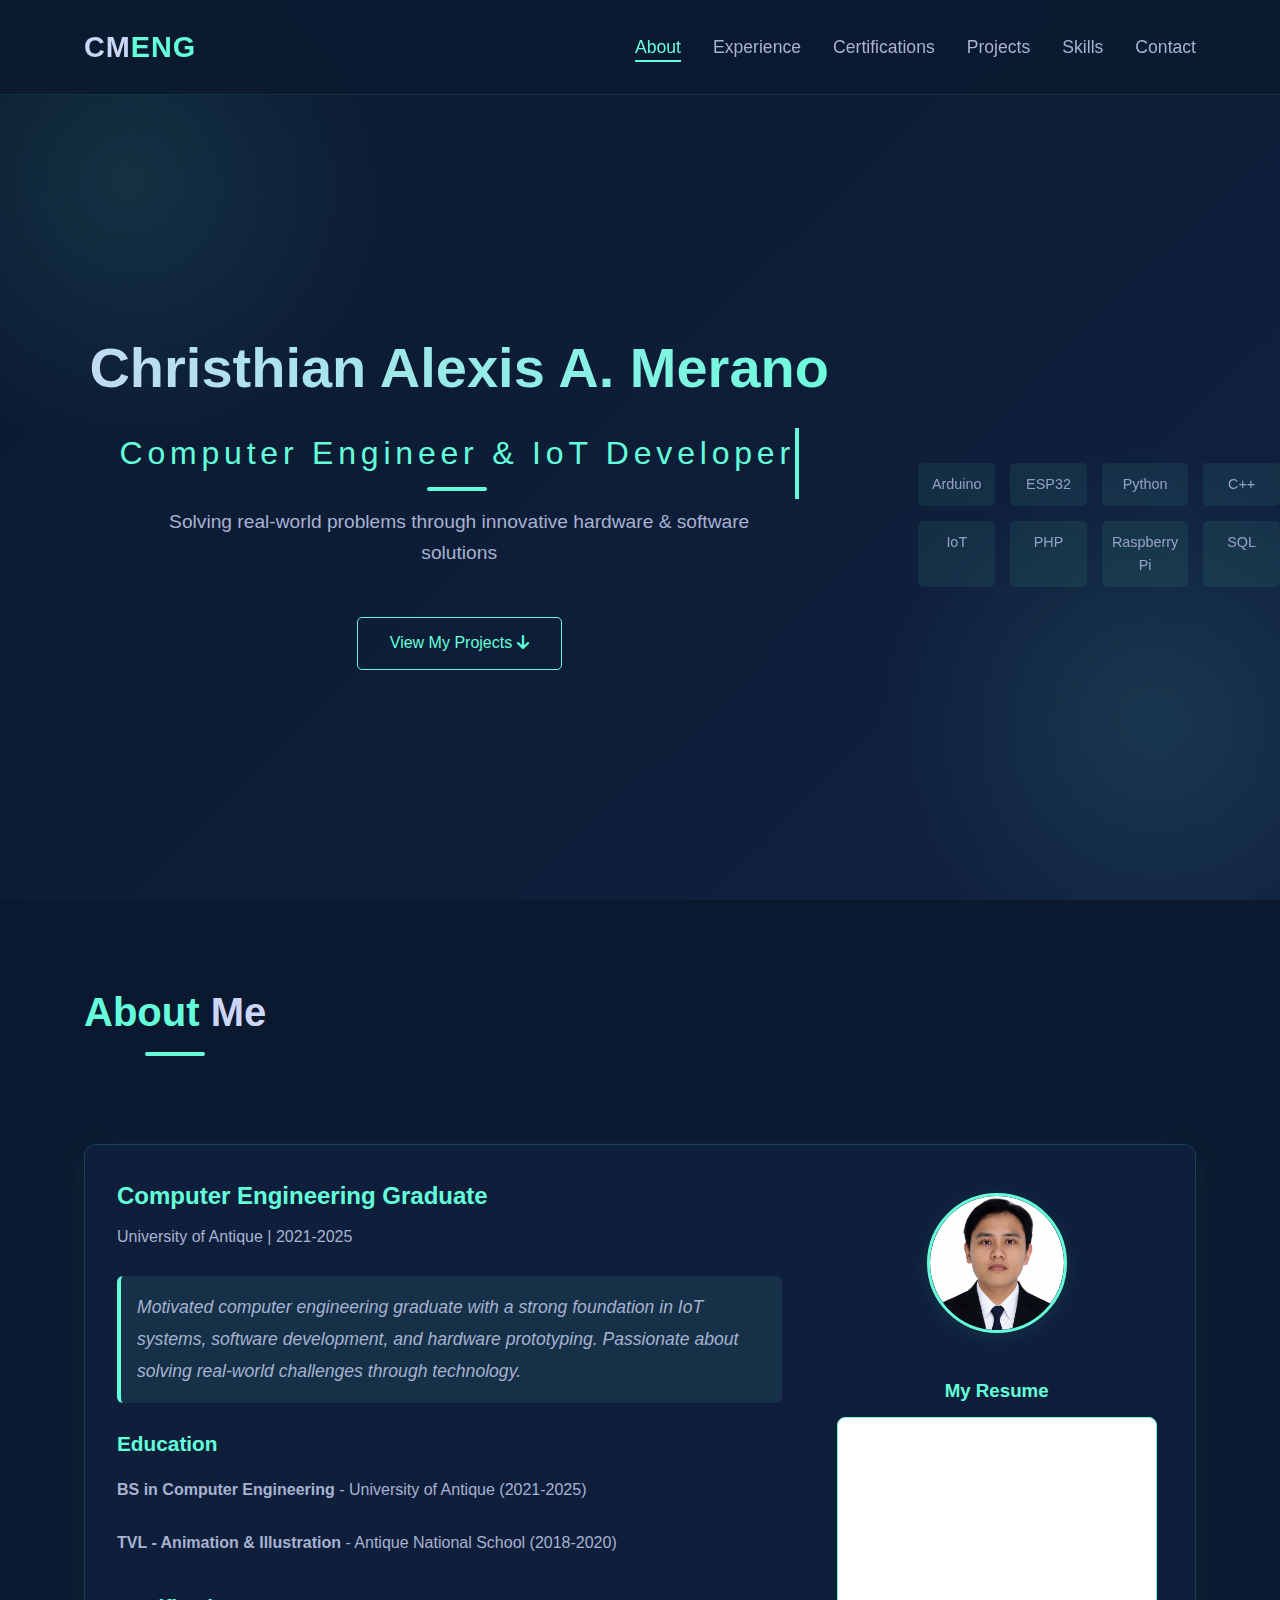
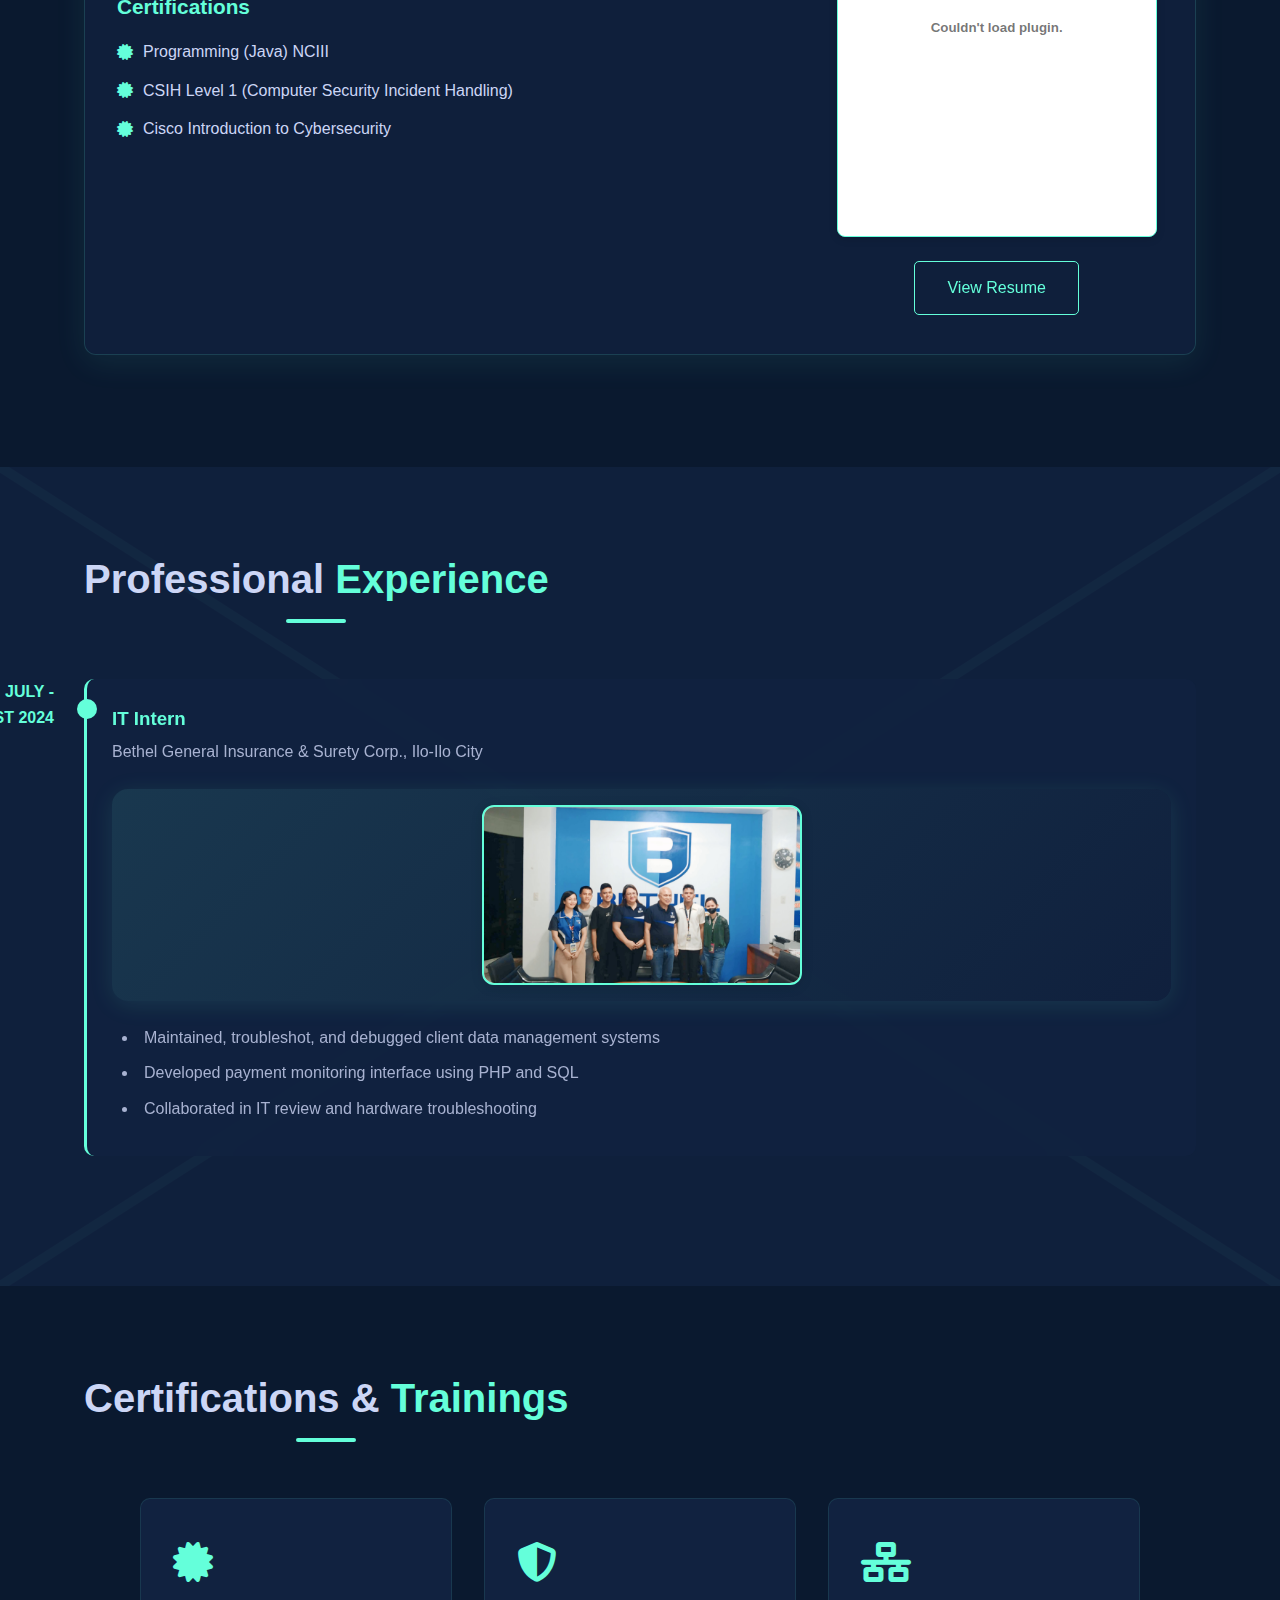
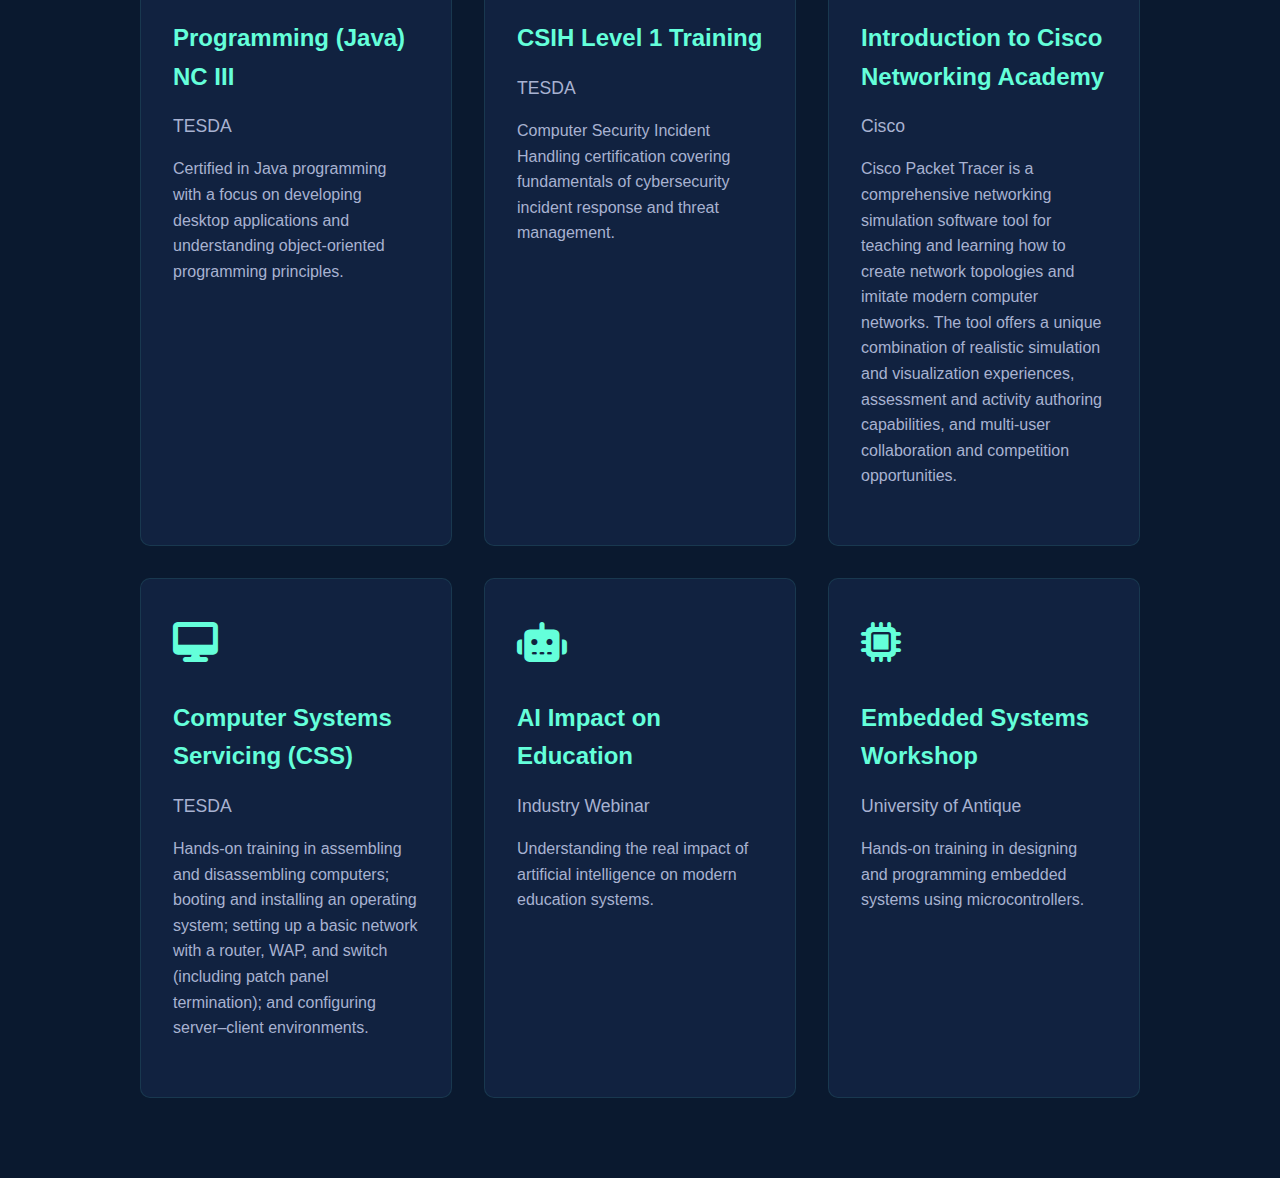
<file: index.html>
<!DOCTYPE html>
<html lang="en">
<head>
<script src="https://www.google.com/recaptcha/api.js" async defer></script>

    <meta charset="UTF-8">
    <meta name="viewport" content="width=device-width, initial-scale=1.0">
    <title>Christhian Merano | Computer Engineer</title>
    <link rel="stylesheet" href="https://cdnjs.cloudflare.com/ajax/libs/font-awesome/6.4.0/css/all.min.css">
    <link rel="stylesheet" href="style.css">
</head>
<body>
    <!-- Navigation -->
    <nav>
        <div class="container">
            <a href="#" class="logo">CM<span>ENG</span></a>
            <ul>
                <li><a href="#about" class="active">About</a></li>
                <li><a href="#experience">Experience</a></li>
                <li><a href="#certifications">Certifications</a></li>
                <li><a href="#projects">Projects</a></li>
                <li><a href="#skills">Skills</a></li>
                <li><a href="#contact">Contact</a></li>
            </ul>
            <div class="menu-toggle">
                <i class="fas fa-bars"></i>
            </div>
        </div>
    </nav>

    <!-- Hero Section -->
    <header>
        <div class="container">
            <div class="hero-text">
                <h1>Christhian Alexis A. Merano</h1>
                <div class="typewriter">
                    <h2>Computer Engineer & IoT Developer</h2>
                </div>
                <p>Solving real-world problems through innovative hardware & software solutions</p>
                <a href="#projects" class="btn">View My Projects <i class="fas fa-arrow-down"></i></a>
            </div>
        </div>
        <div class="tech-grid">
            <div class="grid-item">Arduino</div>
            <div class="grid-item">ESP32</div>
            <div class="grid-item">Python</div>
            <div class="grid-item">C++</div>
            <div class="grid-item">IoT</div>
            <div class="grid-item">PHP</div>
            <div class="grid-item">Raspberry Pi</div>
            <div class="grid-item">SQL</div>
        </div>
    </header>

  <!-- About Section -->
<section id="about">
    <div class="container">
        <h2><span>About</span> Me</h2>
        <div class="about-content about-card">
            <div class="about-text">
                <h3>Computer Engineering Graduate</h3>
                <p>University of Antique | 2021-2025</p>
                <p class="objective">Motivated computer engineering graduate with a strong foundation in IoT systems, software development, and hardware prototyping. Passionate about solving real-world challenges through technology.</p>
                <div class="education">
                    <h4>Education</h4>
                    <p><strong>BS in Computer Engineering</strong> - University of Antique (2021-2025)</p>
                    <p><strong>TVL - Animation & Illustration</strong> - Antique National School (2018-2020)</p>
                </div>
                <div class="certifications">
                    <h4>Certifications</h4>
                    <ul>
                        <li><i class="fas fa-certificate"></i> Programming (Java) NCIII</li>
                        <li><i class="fas fa-certificate"></i> CSIH Level 1 (Computer Security Incident Handling)</li>
                        <li><i class="fas fa-certificate"></i> Cisco Introduction to Cybersecurity</li>
                    </ul>
                </div>
            </div>
            <div class="about-image">
                <div class="profile-placeholder">
                    <img src="photos/profile.png" alt="Photo">
                </div>
                <div class="about-resume-wrapper">
                    <h3 style="color:var(--accent);margin:1.2rem 0 0.7rem 0;">My Resume</h3>
                    <embed 
                        src="photos/ChristhianMerano_Resume2025.pdf#toolbar=0"
                        type="application/pdf"
                        class="resume-embed"
                        alt="Resume Preview"
                    />
                    <a href="photos/ChristhianMerano_Resume2025.pdf" target="_blank" class="btn" style="margin-top:1rem;">View Resume</a>
                </div>
            </div>
        </div>
    </div>
</section>

    <!-- Experience Section -->
    <section id="experience" class="dark-section">
        <div class="container">
            <h2>Professional <span>Experience</span></h2>
           <div class="timeline-item">
    <div class="timeline-date">JULY - AUGUST 2024</div>
    <div class="timeline-content">
        <h3>IT Intern</h3>
        <h4>Bethel General Insurance & Surety Corp., Ilo-Ilo City</h4>
        <!-- Improved Bethel Experience Image -->
        <div class="experience-image-wrapper">
            <img src="photos/bethel.png" alt="Bethel Internship"
                class="experience-image"
            >
        </div>
        <ul>
            <li>Maintained, troubleshot, and debugged client data management systems</li>
            <li>Developed payment monitoring interface using PHP and SQL</li>
            <li>Collaborated in IT review and hardware troubleshooting</li>
        </ul>
    </div>
</div>
        </div>
    </section>



 <!-- Certifications Section -->
<section id="certifications">
    <div class="container">
        <h2>Certifications & <span>Trainings</span></h2>
        <div class="certifications-grid">
            <!-- Java Certification Card with Clickable Feature -->
            <div class="certification-card" id="java-cert-card" style="cursor:pointer;">
                <div class="certification-icon">
                    <i class="fas fa-certificate"></i>
                </div>
                <h3>Programming (Java) NC III</h3>
                <span class="issuer">TESDA</span>
                <p>Certified in Java programming with a focus on developing desktop applications and understanding object-oriented programming principles.</p>
            </div>
            <!-- CSIH Certification Card with Clickable Feature -->
            <div class="certification-card" id="csih-cert-card" style="cursor:pointer;">
                <div class="certification-icon">
                    <i class="fas fa-shield-alt"></i>
                </div>
                <h3>CSIH Level 1 Training</h3>
                <span class="issuer">TESDA</span>
                <p>Computer Security Incident Handling certification covering fundamentals of cybersecurity incident response and threat management.</p>
            </div>
            <!-- Cisco Certification Card with Clickable Feature -->
            <div class="certification-card" id="cisco-cert-card" style="cursor:pointer;">
                <div class="certification-icon">
                    <i class="fas fa-network-wired"></i>
                </div>
                <h3>Introduction to Cisco Networking Academy</h3>
                <span class="issuer">Cisco </span>
                <p>
                    Cisco Packet Tracer is a comprehensive networking simulation software tool for teaching and learning how to create network topologies and imitate modern computer networks. The tool offers a unique combination of realistic simulation and visualization experiences, assessment and activity authoring capabilities, and multi-user collaboration and competition opportunities.
                </p>
            </div>
            <div class="certification-card" id="css-cert-card" style="cursor:pointer;">
  <div class="certification-icon">
    <i class="fas fa-desktop"></i>
  </div>
  <h3>Computer Systems Servicing (CSS)</h3>
  <span class="issuer">TESDA</span>
  <p>
    Hands-on training in assembling and disassembling computers; booting and installing an operating system; 
    setting up a basic network with a router, WAP, and switch (including patch panel termination);
    and configuring server–client environments.
  </p>
</div>
            <!-- AI Impact on Education Card with Clickable Feature -->
            <div class="certification-card" id="ai-cert-card" style="cursor:pointer;">
                <div class="certification-icon">
                    <i class="fas fa-robot"></i>
                </div>
                <h3>AI Impact on Education</h3>
                <span class="issuer">Industry Webinar</span>
                <p>Understanding the real impact of artificial intelligence on modern education systems.</p>
            </div>
            <div class="certification-card">
                <div class="certification-icon">
                    <i class="fas fa-microchip"></i>
                </div>
                <h3>Embedded Systems Workshop</h3>
                <span class="issuer">University of Antique</span>
                <p>Hands-on training in designing and programming embedded systems using microcontrollers.</p>
            </div>
        </div>
    </div>
    <!-- Modal for Java Certificate -->
    <div id="javaModal" class="modal" style="display:none;">
        <div class="modal-content">
            <span class="close" id="closeJavaModal">&times;</span>
            <h2>Programming (Java) NC III Certificate</h2>
            <div id="java-certificates-placeholder" style="text-align:center;">
                <img src="photos/javacert.png" alt="Java NC III Certificate" style="max-width:100%;margin-bottom:1rem;border-radius:8
</file>
<file: style.css>
/* Tech Theme - Dark Blue with Teal Accents */
:root {
    --primary: #0a192f;
    --secondary: #112240;
    --accent: #64ffda;
    --text: #ccd6f6;
    --light-text: #a8b2d1;
    --card-bg: #112240;
    --header-gradient: linear-gradient(135deg, #0a192f 0%, #112240 100%);
}

/* Basic Reset */
* {
    margin: 0;
    padding: 0;
    box-sizing: border-box;
}

body {
    font-family: 'Segoe UI', Tahoma, Geneva, Verdana, sans-serif;
    line-height: 1.6;
    color: var(--text);
    background-color: var(--primary);
    overflow-x: hidden;
    min-height: 100vh;
    position: relative;
}
body::after {
    content: '';
    position: fixed;
    left: 0; top: 0;
    width: 100vw; height: 100vh;
    pointer-events: none;
    background: radial-gradient(circle at 80% 20%, rgba(100,255,218,0.07) 0, transparent 60%),
                radial-gradient(circle at 20% 80%, rgba(100,255,218,0.05) 0, transparent 60%);
    z-index: 0;
    animation: bgMove 12s linear infinite alternate;
}
@keyframes bgMove {
    0% { background-position: 80% 20%, 20% 80%; }
    100% { background-position: 60% 40%, 40% 60%; }
}

h1, h2, h3, h4, h5, h6 {
    font-weight: 700;
    color: var(--text);
}

h2 {
    font-size: 2.5rem;
    margin-bottom: 3rem;
    text-align: center;
    position: relative;
    display: inline-block;
    padding-bottom: 0.5rem;
}
h2::after {
    content: '';
    display: block;
    width: 60px;
    height: 4px;
    background: var(--accent);
    margin: 0.5rem auto 0;
    border-radius: 2px;
}
h2 span {
    color: var(--accent);
}

.container {
    width: 90%;
    max-width: 1200px;
    margin: 0 auto;
    padding: 0 20px;
}

section {
    padding: 5rem 0;
}

.dark-section {
    background-color: var(--secondary);
    position: relative;
    overflow: hidden;
}
.dark-section::before {
    content: "";
    position: absolute;
    top: 0;
    left: 0;
    width: 100%;
    height: 100%;
    background: url('data:image/svg+xml;utf8,<svg xmlns="http://www.w3.org/2000/svg" viewBox="0 0 100 100" preserveAspectRatio="none"><rect fill="rgba(10,25,47,0.8)" width="100" height="100"/><path d="M0,0 L100,100 M100,0 L0,100" stroke="rgba(100,255,218,0.1)" stroke-width="1"/></svg>');
    background-size: cover;
    opacity: 0.3;
}

/* Navigation */
nav {
    background-color: rgba(10, 25, 47, 0.9);
    padding: 1.5rem 0;
    position: fixed;
    width: 100%;
    top: 0;
    z-index: 1000;
    backdrop-filter: blur(10px);
    border-bottom: 1px solid rgba(100, 255, 218, 0.1);
}
nav .container {
    display: flex;
    justify-content: space-between;
    align-items: center;
}
.logo {
    font-size: 1.8rem;
    font-weight: bold;
    text-decoration: none;
    color: var(--text);
    letter-spacing: 1px;
}
.logo span {
    color: var(--accent);
}
nav ul {
    display: flex;
    list-style: none;
    transition: all 0.3s;
}
nav ul li {
    margin-left: 2rem;
}
nav ul li a {
    color: var(--light-text);
    text-decoration: none;
    transition: color 0.3s;
    font-size: 1.1rem;
    position: relative;
    outline: none;
}
nav ul li a:hover,
nav ul li a.active {
    color: var(--accent);
}
nav ul li a::after,
nav ul li a.active::after {
    content: '';
    position: absolute;
    bottom: -5px;
    left: 0;
    width: 0;
    height: 2px;
    background: var(--accent);
    transition: width 0.3s;
}
nav ul li a:hover::after,
nav ul li a.active::after {
    width: 100%;
}
.menu-toggle {
    display: none;
    font-size: 2rem;
    color: var(--accent);
    cursor: pointer;
    background: none;
    border: none;
    outline: none;
}

/* Mobile Nav */
@media (max-width: 768px) {
    nav ul {
        display: none;
        position: absolute;
        top: 70px;
        right: 0;
        flex-direction: column;
        background: var(--secondary);
        width: 200px;
        border-radius: 0 0 0 12px;
        box-shadow: 0 8px 32px rgba(100,255,218,0.18);
        z-index: 1001;
    }
    nav ul.active {
        display: flex !important;
    }
    nav ul li {
        margin: 1rem 0;
        text-align: right;
    }
    .menu-toggle {
        display: block;
    }
}

/* Hero Section */
header {
    background: var(--header-gradient);
    min-height: 100vh;
    display: flex;
    align-items: center;
    text-align: center;
    padding-top: 100px;
    position: relative;
    overflow: hidden;
    z-index: 1;
}
header::before {
    content: "";
    position: absolute;
    top: 0;
    left: 0;
    width: 100%;
    height: 100%;
    background: 
        radial-gradient(circle at 10% 20%, rgba(100, 255, 218, 0.1) 0%, transparent 20%),
        radial-gradient(circle at 90% 80%, rgba(100, 255, 218, 0.1) 0%, transparent 20%);
}
.hero-text h1 {
    font-size: 3.5rem;
    margin-bottom: 1rem;
    background: linear-gradient(to right, #ccd6f6, #64ffda);
    -webkit-background-clip: text;
    background-clip: text;
    color: transparent;
}
.typewriter h2 {
    font-size: 2rem;
    margin-bottom: 2rem;
    font-weight: 400;
    color: var(--accent);
    display: inline-block;
    overflow: hidden;
    border-right: 0.15em solid var(--accent);
    white-space: nowrap;
    margin: 0 auto;
    letter-spacing: 0.15em;
    animation: typing 3.5s steps(40, end), blink-caret 0.75s step-end infinite;
}
@keyframes typing {
    from { width: 0 }
    to { width: 100% }
}
@keyframes blink-caret {
    from, to { border-color: transparent }
    50% { border-color: var(--accent); }
}
.hero-text p {
    font-size: 1.2rem;
    max-width: 600px;
    margin: 0 auto 3rem;
    color: var(--light-text);
}
.btn {
    display: inline-block;
    background: transparent;
    color: var(--accent);
    padding: 0.8rem 2rem;
    border: 1px solid var(--accent);
    border-radius: 5px;
    text-decoration: none;
    font-size: 1rem;
    transition: all 0.3s;
    cursor: pointer;
    position: relative;
    overflow: hidden;
    z-index: 1;
}
.btn::before {
    content: '';
    position: absolute;
    top: 0;
    left: 0;
    width: 0;
    height: 100%;
    background: var(--accent);
    transition: width 0.3s;
    z-index: -1;
}
.btn:hover {
    color: var(--primary);
}
.btn:hover::before {
    width: 100%;
}
.tech-grid {
    display: grid;
    grid-template-columns: repeat(4, 1fr);
    gap: 15px;
    max-width: 800px;
    margin: 50px auto 0;
    opacity: 0.7;
}
.grid-item {
    background: rgba(100, 255, 218, 0.1);
    padding: 10px;
    border-radius: 5px;
    text-align: center;
    font-size: 0.9rem;
    transition: all 0.3s;
}
.grid-item:hover {
    transform: translateY(-5px);
    background: rgba(100, 255, 218, 0.2);
    box-shadow: 0 5px 15px rgba(100, 255, 218, 0.2);
}

/* About Section */
#about {
    scroll-margin-top: 80px;
}
.about-content {
    display: flex;
    gap: 3rem;
    align-items: flex-start;
    margin-top: 2rem;
}
.about-text {
    flex: 2;
}
.about-text h3 {
    color: var(--accent);
    margin-bottom: 0.5rem;
    font-size: 1.5rem;
}
.about-text p {
    margin-bottom: 1.5rem;
    color: var(--light-text);
    line-height: 1.8;
}
.objective {
    background: rgba(100,255,218,0.08);
    border-left: 4px solid var(--accent);
    padding: 1rem;
    border-radius: 6px;
    margin: 1.5rem 0;
    color: var(--text);
    font-style: italic;
    font-size: 1.1rem;
}
.education, .certifications {
    margin-bottom: 2rem;
}
.education h4, .certifications h4 {
    color: var(--accent);
    margin-bottom: 1rem;
    font-size: 1.3rem;
}
.certifications ul {
    list-style: none;
}
.certifications li {
    margin-bottom: 0.8rem;
    display: flex;
    align-items: center;
}
.certifications i {
    color: var(--accent);
    margin-right: 10px;
}
.about-image {
    flex: 1;
    display: flex;
    flex-direction: column;
    align-items: center;
}
.profile-placeholder {
    width: 140px;
    height: 140px;
    background: rgba(100,255,218,0.08);
    border-radius: 50%;
    display: flex;
    align-items: center;
    justify-content: center;
    flex-direction: column;
    font-size: 2.5rem;
    color: var(--accent);
    box-shadow: 0 4px 20px rgba(100,255,218,0.08);
    border: 3px solid var(--accent);
    margin-top: 1rem;
    overflow: hidden;
    position: relative;
    z-index: 1;
}
.profile-placeholder img {
    width: 100%;
    height: 100%;
    object-fit: cover;
    border-radius: 50%;
}
.about-card, .contact-card {
    background: rgba(17,34,64,0.7);
    border-radius: 12px;
    box-shadow: 0 8px 32px rgba(100,255,218,0.08);
    padding: 2rem;
    border: 1px solid rgba(100,255,218,0.15);
    margin-bottom: 2rem;
}

/* Experience Section */
.timeline-item {
    margin-bottom: 50px;
    position: relative;
}
.timeline-date {
    position: absolute;
    left: -150px;
    top: 0;
    width: 120px;
    text-align: right;
    color: var(--accent);
    font-weight: bold;
}
.timeline-content {
    background: rgba(17, 34, 64, 0.7);
    padding: 25px;
    border-radius: 10px;
    border-left: 3px solid var(--accent);
    position: relative;
    backdrop-filter: blur(10px);
}
.timeline-content::before {
    content: '';
    position: absolute;
    left: -10px;
    top: 20px;
    width: 20px;
    height: 20px;
    background: var(--accent);
    border-radius: 50%;
}
.timeline-content h3 {
    color: var(--accent);
    margin-bottom: 5px;
}
.timeline-content h4 {
    color: var(--light-text);
    margin-bottom: 15px;
    font-weight: 400;
}
.timeline-content ul {
    list-style-position: inside;
    padding-left: 10px;
}
.timeline-content li {
    margin-bottom: 10px;
    color: var(--light-text);
}

/* Certifications Section */
#certifications {
    scroll-margin-top: 80px;
}
.certifications-grid {
    display: grid;
    grid-template-columns: repeat(auto-fill, minmax(300px, 1fr));
    gap: 2rem;
    max-width: 1000px;
    margin: 0 auto;
}
.certification-card {
    background: var(--card-bg);
    border-radius: 10px;
    padding: 2rem;
    transition: transform 0.3s, box-shadow 0.3s;
    border: 1px solid rgba(100, 255, 218, 0.1);
    position: relative;
    overflow: hidden;
    cursor: pointer;
}
.certification-card::before {
    content: '';
    position: absolute;
    top: 0;
    left: 0;
    width: 5px;
    height: 0;
    background: var(--accent);
    transition: height 0.3s;
}
.certification-card:hover {
    transform: translateY(-10px);
    box-shadow: 0 10px 30px rgba(0, 0, 0, 0.3);
}
.certification-card:hover::before {
    height: 100%;
}
.certification-icon {
    font-size: 2.5rem;
    color: var(--accent);
    margin-bottom: 1.5rem;
}
.certification-card h3 {
    font-size: 1.5rem;
    margin-bottom: 1rem;
    color: var(--accent);
}
.certification-card .issuer {
    color: var(--light-text);
    font-size: 1.1rem;
    margin-bottom: 1rem;
    display: block;
}
.certification-card p {
    color: var(--light-text);
    margin-bottom: 1.5rem;
    line-height: 1.6;
}

/* Projects Section */
.projects-grid {
    display: grid;
    grid-template-columns: repeat(auto-fill, minmax(300px, 1fr));
    gap: 2rem;
}
.project-card {
    background: var(--card-bg);
    border-radius: 10px;
    padding: 2rem;
    transition: transform 0.3s, box-shadow 0.3s;
    border: 1px solid rgba(100, 255, 218, 0.1);
    position: relative;
    overflow: hidden;
}
.project-card::before {
    content: '';
    position: absolute;
    top: 0;
    left: 0;
    width: 5px;
    height: 0;
    background: var(--accent);
    transition: height 0.3s;
}
.project-card:hover {
    transform: translateY(-10px);
    box-shadow: 0 10px 30px rgba(0, 0, 0, 0.3);
}
.project-card:hover::before {
    height: 100%;
}
.project-icon {
    font-size: 2.5rem;
    color: var(--accent);
    margin-bottom: 1.5rem;
}
.project-card h3 {
    font-size: 1.5rem;
    margin-bottom: 1rem;
}
.project-card p {
    color: var(--light-text);
    margin-bottom: 1.5rem;
    line-height: 1.6;
}
.tech-tags {
    display: flex;
    flex-wrap: wrap;
    gap: 0.5rem;
}
.tech-tags span {
    background: rgba(100, 255, 218, 0.1);
    color: var(--accent);
    padding: 0.3rem 0.8rem;
    border-radius: 20px;
    font-size: 0.8rem;
}

/* Enhanced Skills Section */
.skills-container {
    display: grid;
    grid-template-columns: repeat(auto-fill, minmax(300px, 1fr));
    gap: 2rem;
}
.skill-category {
    background: rgba(17, 34, 64, 0.7);
    border-radius: 10px;
    padding: 1.5rem;
    backdrop-filter: blur(10px);
    border: 1px solid rgba(100, 255, 218, 0.1);
    transition: all 0.3s;
    overflow: hidden;
    cursor: pointer;
}
.skill-category.active {
    background: rgba(17, 34, 64, 0.9);
    border-color: var(--accent);
    box-shadow: 0 10px 30px rgba(0, 0, 0, 0.3);
}
.skill-category h3 {
    display: flex;
    align-items: center;
    justify-content: space-between;
    color: var(--accent);
    margin-bottom: 1.5rem;
    font-size: 1.3rem;
    cursor: pointer;
}
.skill-category h3 i {
    margin-right: 10px;
    font-size: 1.2rem;
    transition: transform 0.3s;
}
.skill-category.active h3 i.toggle-icon {
    transform: rotate(180deg);
}
.skill-list {
    max-height: 0;
    overflow: hidden;
    transition: max-height 0.4s ease-out;
}
.skill-category.active .skill-list {
    max-height: 1000px;
}
.skill-item {
    padding: 0.8rem 0;
    font-size: 1.1rem;
    color: var(--light-text);
    border-bottom: 1px solid rgba(100, 255, 218, 0.1);
    display: flex;
    flex-direction: column;
    cursor: pointer;
    transition: all 0.3s;
}
.skill-item:hover {
    background: rgba(100, 255, 218, 0.05);
}
.skill-name {
    display: flex;
    align-items: center;
}
.skill-name::before {
    content: '▹';
    color: var(--accent);
    margin-right: 10px;
}
.skill-description {
    max-height: 0;
    overflow: hidden;
    padding-left: 26px;
    color: var(--light-text);
    font-size: 0.9rem;
    line-height: 1.5;
    transition: max-height 0.4s ease-out, padding-top 0.3s;
}
.skill-item.active .skill-description {
    max-height: 200px;
    padding-top: 10px;
}

/* Contact Section */
.contact-content {
    display: flex;
    gap: 3rem;
    justify-content: center;
    align-items: center;
}
.contact-card {
    background: rgba(17,34,64,0.7);
    border-radius: 12px;
    box-shadow: 0 8px 32px rgba(100,255,218,0.08);
    padding: 2rem;
    border: 1px solid rgba(100,255,218,0.15);
    margin-bottom: 2rem;
}
.contact-content form {
    position: relative;
    z-index: 10;
    flex: 1;
    display: flex;
    flex-direction: column;
}
.contact-info {
    flex: 1;
}
.contact-item {
    display: flex;
    align-items: center;
    margin-bottom: 1.5rem;
}
.contact-item i {
    font-size: 1.5rem;
    color: var(--accent);
    margin-right: 15px;
    width: 40px;
}
.contact-item p {
    color: var(--light-text);
    font-size: 1.1rem;
}
.social-links {
    display: flex;
    gap: 1rem;
    margin-top: 2rem;
}
.social-links a {
    display: inline-flex;
    align-items: center;
    justify-content: center;
    width: 50px;
    height: 50px;
    background: rgba(100, 255, 218, 0.1);
    color: var(--accent);
    border-radius: 50%;
    font-size: 1.5rem;
    transition: all 0.3s;
    pointer-events: auto;
    position: relative;
    z-index: 2;
}
.social-links a:hover {
    background: var(--accent);
    color: var(--primary);
    transform: translateY(-5px);
}
.contact-content input,
.contact-content textarea {
    padding: 0.8rem;
    margin-bottom: 1rem;
    background: rgba(17, 34, 64, 0.5);
    border: 1px solid rgba(100, 255, 218, 0.1);
    border-radius: 5px;
    font-size: 1rem;
    color: var(--text);
}
.contact-content textarea {
    height: 150px;
    resize: vertical;
}

/* Footer */
footer {
    background: linear-gradient(180deg, rgba(100,255,218,0.05) 0%, var(--secondary) 100%);
    text-align: center;
    padding: 2rem 0;
    border-top: 2px solid var(--accent);
}
footer p {
    color: var(--light-text);
    margin-bottom: 0.5rem;
}

/* Responsive Design */
@media (max-width: 992px) {
    .contact-content, .about-content {
        flex-direction: column;
    }
}
@media (max-width: 768px) {
    .hero-text h1 {
        font-size: 2.5rem;
    }
    .tech-grid {
        grid-template-columns: repeat(2, 1fr);
    }
    .about-content {
        flex-direction: column;
        align-items: center;
    }
}
@media (max-width: 480px) {
    .skills-container {
        grid-template-columns: 1fr;
    }
}

/* Modal Styling */
.modal {
    display: none; 
    position: fixed; 
    z-index: 9999; 
    left: 0;
    top: 0;
    width: 100%; 
    height: 100%; 
    overflow: auto; 
    background-color: rgba(10,25,47,0.85);
}
.modal-content {
    background-color: #112240;
    margin: 2% auto;
    padding: 2rem;
    border: 1px solid var(--accent);
    border-radius: 10px;
    width: 98vw;
    max-width: 1100px;
    height: 90vh;
    max-height: 900px;
    color: var(--text);
    position: relative;
    box-shadow: 0 8px 32px rgba(100,255,218,0.18);
    overflow: auto;
    display: flex;
    flex-direction: column;
    align-items: center;
    justify-content: flex-start;
}

/* Experience image wrapper for centering and background */
.experience-image-wrapper {
    display: flex;
    justify-content: center;
    align-items: center;
    margin: 1.5rem 0;
    background: linear-gradient(135deg, rgba(100,255,218,0.10) 0%, rgba(10,25,47,0.10) 100%);
    padding: 1rem;
    border-radius: 16px;
    box-shadow: 0 4px 24px rgba(100,255,218,0.10);
    transition: box-shadow 0.4s, background 0.4s;
    cursor: pointer;
}
.experience-image-wrapper:hover {
    background: linear-gradient(135deg, rgba(100,255,218,0.18) 0%, rgba(10,25,47,0.18) 100%);
    box-shadow: 0 8px 32px rgba(100,255,218,0.18), 0 2px 8px rgba(0,0,0,0.10);
}
.experience-image {
    width: 320px;
    max-width: 90vw;
    height: 180px;
    object-fit: cover;
    border-radius: 12px;
    box-shadow: 0 2px 12px rgba(0,0,0,0.13);
    transition: transform 0.4s, box-shadow 0.4s;
    border: 2px solid var(--accent);
    background: #fff;
}
.experience-image:hover {
    transform: scale(1.04) rotate(-1deg);
    box-shadow: 0 8px 32px rgba(100,255,218,0.18), 0 2px 8px rgba(0,0,0,0.18);
    border-color: #fff;
}

/* Fullscreen overlay for images */
.image-fullscreen-overlay {
    display: none;
    position: fixed;
    z-index: 9999;
    left: 0; top: 0;
    width: 100vw; height: 100vh;
    background: rgba(10,25,47,0.7);
    backdrop-filter: blur(6px);
    align-items: center;
    justify-content: center;
}
.image-fullscreen-overlay.active {
    display: flex;
}
.experience-image-fullscreen {
    max-width: 80vw;
    max-height: 80vh;
    border-radius: 12px;
    box-shadow: 0 8px 32px rgba(100,255,218,0.18), 0 2px 8px rgba(0,0,0,0.18);
    background: #fff;
    border: 2px solid var(--accent);
}

/* Resume embed styling */
.about-resume-wrapper {
    width: 100%;
    max-width: 320px;
    margin: 1.5rem auto 0 auto;
    text-align: center;
}
.resume-embed {
    width: 100%;
    aspect-ratio: 210/297;
    min-height: 350px;
    max-height: 420px;
    border-radius: 8px;
    box-shadow: 0 2px 8px rgba(0,0,0,0.13);
    background: #fff;
    border: 1px solid var(--accent);
    margin-bottom: 0.5rem;
    display: block;
}

/* Hide recaptcha if present */
#g-recaptcha-response {
    display: block !important;
    position: absolute;
    margin: -50px 0 0 0 !important;
    z-index: -999999;
    opacity: 0;
}


@media (max-width: 600px) {
    .container {
        padding: 0 8px;
    }
    .hero-text h1 {
        font-size: 1.5rem;
    }
    .typewriter h2 {
        font-size: 1.1rem;
    }
    .tech-grid {
        grid-template-columns: 1fr;
        gap: 8px;
    }
    .about-content,
    .contact-content {
        flex-direction: column;
        gap: 1.2rem;
    }
    .about-image,
    .about-resume-wrapper {
        max-width: 100%;
    }
    .projects-grid,
    .certifications-grid,
    .skills-container {
        grid-template-columns: 1fr;
        gap: 1rem;
    }
    nav .container {
        flex-direction: row;
        padding: 0 8px;
    }
    nav ul {
        width: 100vw;
        right: 0;
        top: 60px;
    }
    .menu-toggle {
        display: block;
    }
}

/* Intern Photo Card (Bethel Experience) */
.intern-photo-card {
    display: flex;
    justify-content: center;
    align-items: center;
    margin: 2rem auto;
    width: 180px;
    height: 180px;
    border-radius: 50%;
    background: rgba(100,255,218,0.10);
    box-shadow: 0 8px 32px rgba(100,255,218,0.18), 0 2px 8px rgba(0,0,0,0.10);
    position: relative;
    cursor: pointer;
    transition: box-shadow 0.3s, background 0.3s;
    overflow: visible;
}
.intern-photo-card:focus,
.intern-photo-card:hover {
    background: rgba(100,255,218,0.18);
    box-shadow: 0 12px 40px rgba(100,255,218,0.28), 0 4px 16px rgba(0,0,0,0.18);
    outline: 2px solid var(--accent);
}
.intern-photo-img {
    width: 160px;
    height: 160px;
    border-radius: 50%;
    object-fit: cover;
    border: 4px solid var(--accent);
    background: #fff;
    box-shadow: 0 2px 12px rgba(0,0,0,0.13);
    transition: transform 0.3s;
}
.intern-photo-card:hover .intern-photo-img,
.intern-photo-card:focus .intern-photo-img {
    transform: scale(1.04) rotate(-1deg);
}

/* Fullscreen Overlay */
.intern-photo-overlay {
    display: none;
    position: fixed;
    z-index: 9999;
    left: 0; top: 0;
    width: 100vw; height: 100vh;
    background: rgba(10,25,47,0.85);
    backdrop-filter: blur(8px);
    align-items: center;
    justify-content: center;
    transition: opacity 0.3s;
}
.intern-photo-overlay.active {
    display: flex;
    animation: fadeIn 0.3s;
}
@keyframes fadeIn {
    from { opacity: 0; }
    to { opacity: 1; }
}
.intern-photo-fullscreen {
    max-width: 90vw;
    max-height: 80vh;
    border-radius: 24px;
    box-shadow: 0 12px 40px rgba(100,255,218,0.28), 0 4px 16px rgba(0,0,0,0.18);
    border: 4px solid var(--accent);
    background: #fff;
    transition: box-shadow 0.3s;
}

/* Responsive */
@media (max-width: 600px) {
    .intern-photo-card {
        width: 120px;
        height: 120px;
    }
    .intern-photo-img {
        width: 100px;
        height: 100px;
    }
    .intern-photo-fullscreen {
        max-width: 98vw;
        max-height: 60vh;
    }
}

@media (max-width: 1200px) {
    .modal-content {
        width: 99vw;
        max-width: 99vw;
        height: 95vh;
    }
}
@media (max-width: 600px) {
    .modal-content {
        width: 100vw;
        max-width: 100vw;
        height: 99vh;
        padding: 1rem;
    }
}

/* Unified close icon design - common styles in one reference */
.close, .close-fullscreen, .intern-photo-close {
    color: var(--accent);
    position: absolute;
    font-weight: bold;
    cursor: pointer;
    background: none;
    border: none;
    box-shadow: none;
    border-radius: 0;
    transition: color 0.2s;
    z-index: 10000;
    line-height: 1;
    padding: 0;
}

.close:hover,
.close:focus,
.close-fullscreen:hover,
.close-fullscreen:focus,
.intern-photo-close:hover,
.intern-photo-close:focus {
    color: #fff;
    outline: none;
}

/* Specific positioning and sizing */
.close {
    top: 20px;
    right: 30px;
    font-size: 2rem;
}

.close-fullscreen {
    top: 30px;
    right: 50px;
    font-size: 2.5rem;
}

.intern-photo-close {
    top: 30px;
    right: 50px;
    font-size: 2.5rem;
}

/* Media overrides for close icons */
@media (max-width: 600px) {
    .close {
        top: 10px;
        right: 10px;
        font-size: 1.5rem;
    }

    .intern-photo-close {
        top: 16px;
        right: 16px;
        font-size: 2rem;
        width: 36px;
        height: 36px;
    }
}
</file>
